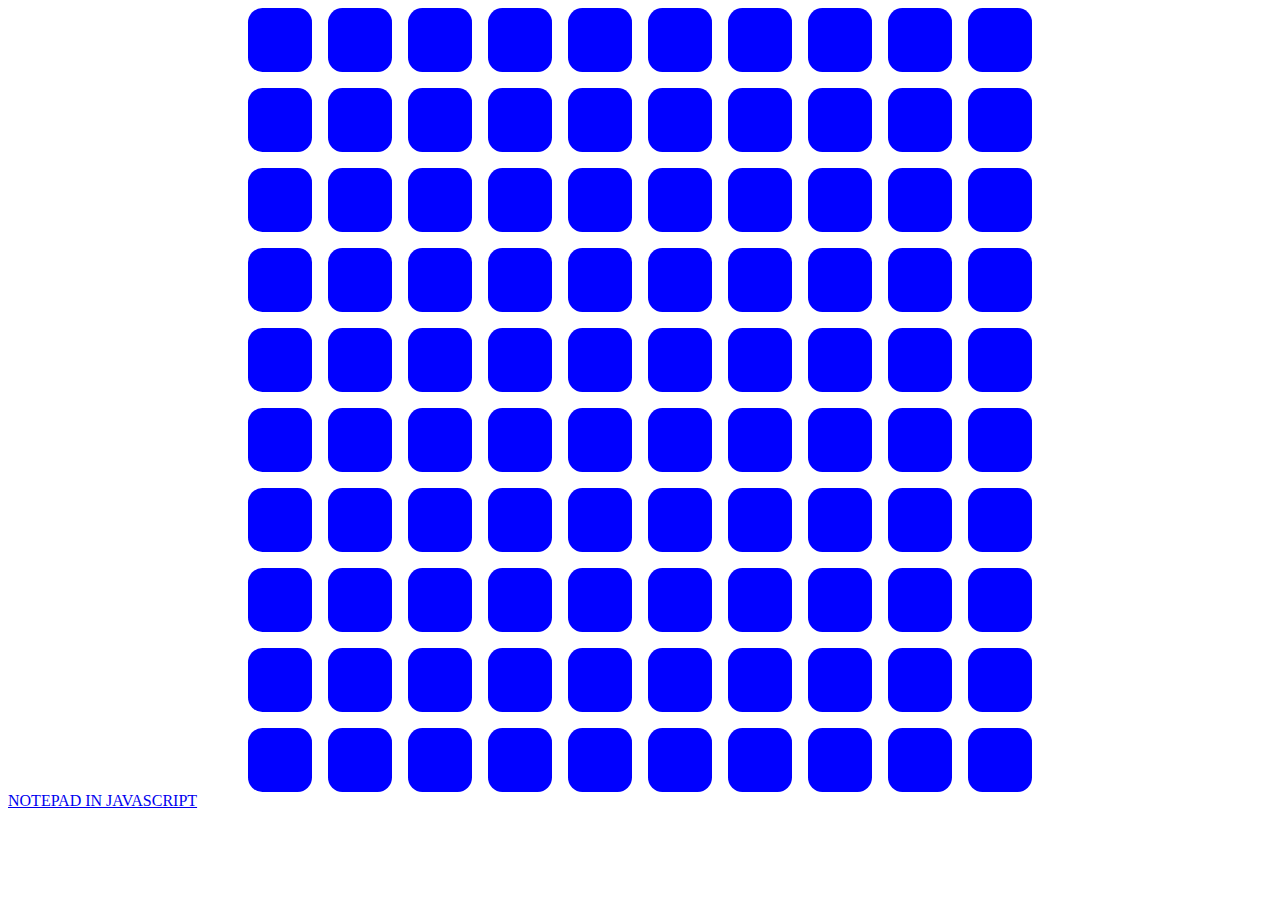
<file: task-3/index.html>
<!DOCTYPE html>
<html>
    <head>
        <link rel="stylesheet" href="style.css">
        <script src="script.js" defer></script>
    </head>
    <body>
        <div class="container">

        </div>

        <a href="https://www.youtube.com/watch?v=pCdA3YXWRdM">NOTEPAD IN JAVASCRIPT</a>
    </body>
</html>
</file>
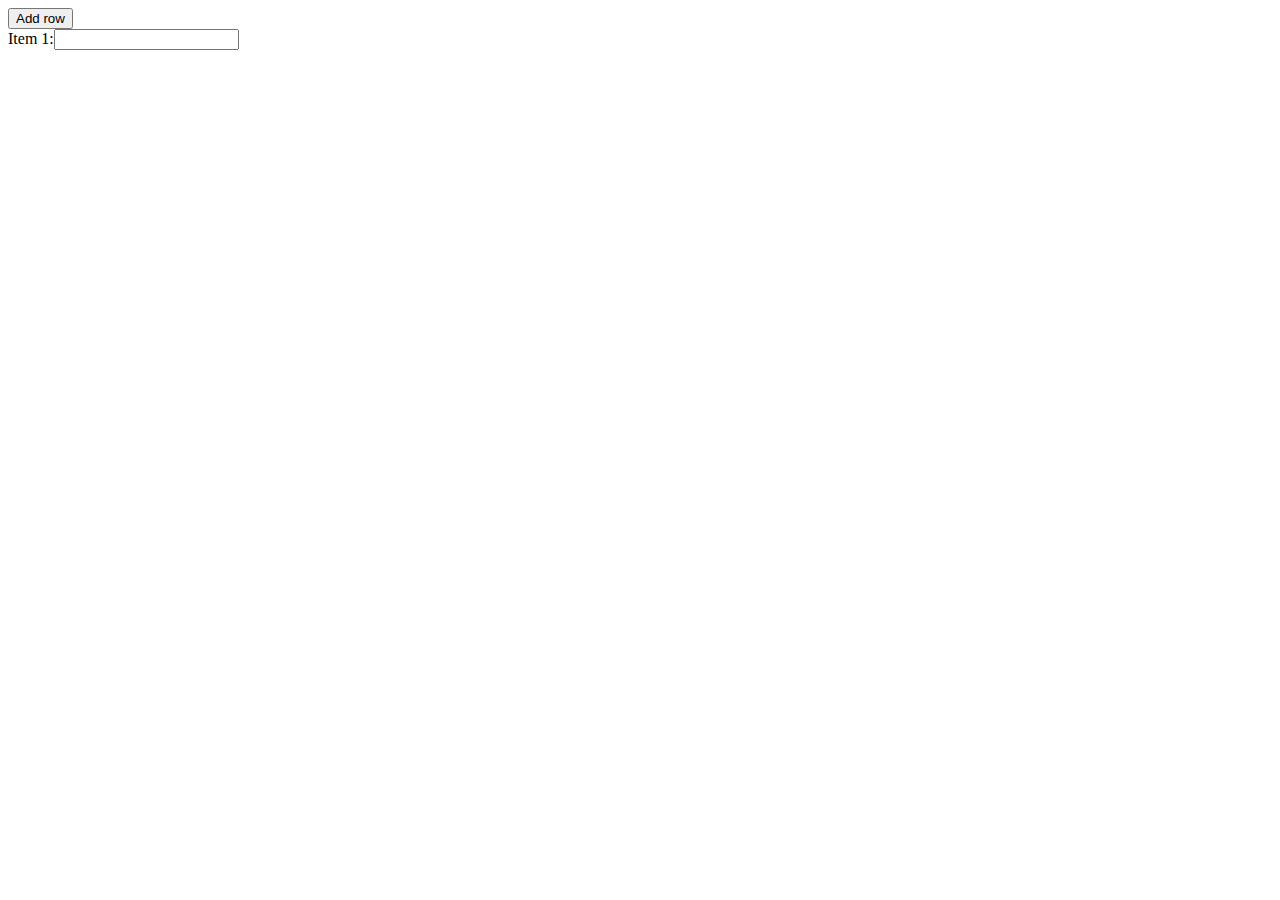
<file: task-1/form_rows.html>
<!DOCTYPE html>
<html lang="en">
<head>
    <meta charset="utf-8">
    <title>Form rows task</title>
    <script src="form_rows.js" defer></script>
</head>
<body>
<div class="container">
    <button id="add_row">Add row</button>
    <form method="GET">
        <label for="item_1">Item 1:</label><input type="text" name="item_1" id="item_1"/> <br/>
    </form>
    
</div>
</body>
</html>
</file>
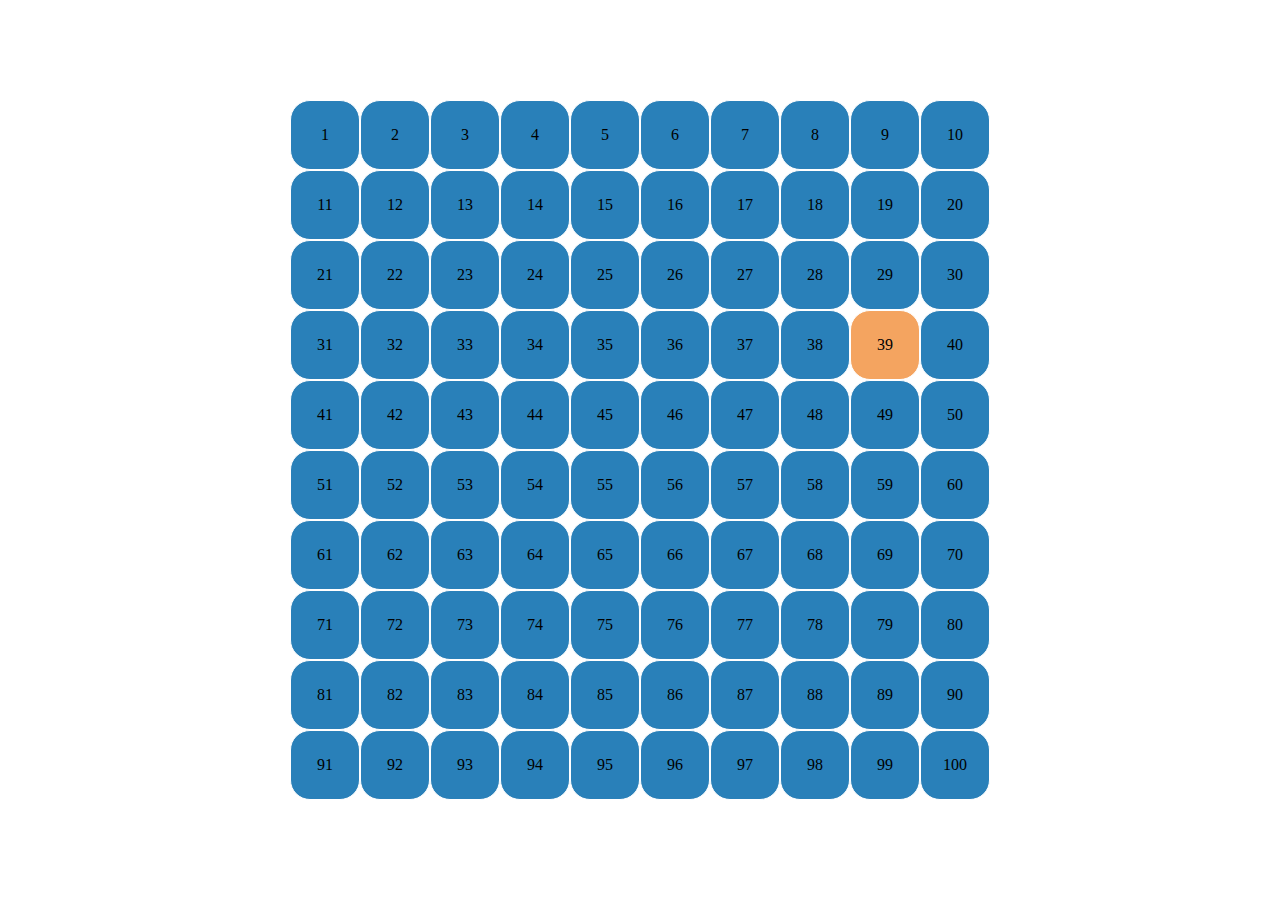
<file: task-2/random_grid.html>
<!DOCTYPE html>
<html lang="en">
<head>
    <meta charset="utf-8">
    <title>Random grid task</title>
    <script src="random_grid.js" defer></script>
    <link rel="stylesheet" href="../grid.css" media="screen">
    <link rel="stylesheet" href=style.css>
</head>
<body>
<div class="container"></div>
</body>
</html>
</file>
<file: task-3/style.css>
.container {
    display: grid;
    grid-template-columns: repeat(10, 0fr);
    grid-gap: 1em;
    justify-content: center;
    text-align: center;
}


.squares {
    width: 4em;
    height: 4em;
    background-color: blue;
    border-radius: 0.9em;
    display: flex;
    justify-content: center;
    align-items: center;
    color: seashell;
    font-family: 'Franklin Gothic Medium', 'Arial Narrow', Arial, sans-serif;
}

.square {

    background-image: url(haha.png);
    background-size: cover;
    background-position: center;
    border: solid;
    /* min-width: 4em; */
    /* min-height: 4em; */
    /* background-color: rgb(255, 0, 0); */
    /* border-radius: 0.9em; */
    display: flex;
    justify-content: center;
    align-items: center;
    font-family: 'Lucida Sans', 'Lucida Sans Regular', 'Lucida Grande', 'Lucida Sans Unicode', Geneva, Verdana, sans-serif;

}
</file>
<file: grid.css>
.container {
  height: 500px;
  margin: 100px auto;
  width: 700px;
}

.cell {
  background-color: #2980b9;
  background-size: contain;
  border: 1px solid white;
  box-sizing: border-box;
  border-radius: 20px;
  float: left;
  height: 70px;
  width: 10%;
  display: flex;
  justify-content: center;
  align-items: center;
}

.active {
  background-color: #e67e22;
}
</file>
